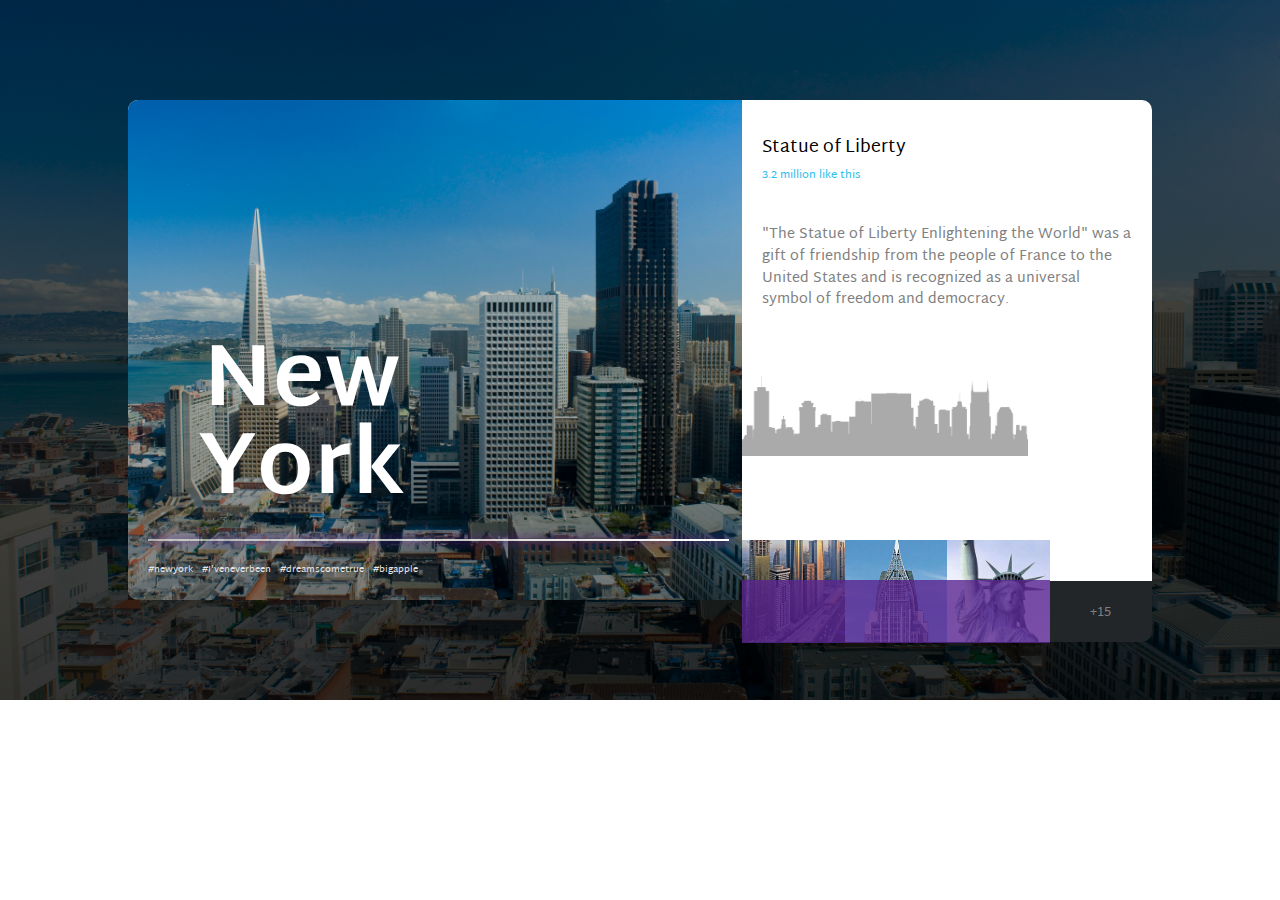
<file: Location Card/index.html>
<!DOCTYPE html>

<html>

<head>
  <title>Location Card</title>
  <meta charset='utf-8'>
  <link rel="stylesheet" href="style.css">

  <link href="https://fonts.googleapis.com/css?family=Martel+Sans:900" rel="stylesheet">
</head>

<body>
  <div class="gray-overlay">
    <main>
      <section class="left-card">
        <div class="internal-gray-overlay">
          <h1>New York</h1>


          <div class = "line"></div>

          <section class="hashtags">
            <p>#newyork</p>
            <p>#I'veneverbeen</p>
            <p>#dreamscometrue</p>
            <p>#bigapple</p>
          </section>


        </div>
      </section>

      <section class="right-card">
        <h1>Statue of Liberty</h1>
        <p class="subtitle">3.2 million like this</p>

        <p>
          "The Statue of Liberty Enlightening the World" was a gift of friendship from the people of France to the United States and is recognized as a universal symbol of freedom and democracy.
        </p>


        <img src="silhouete.png">
      </section>

      <section class = "photos">
        <div class = "photo-container">
          <img src = "buildings.jpg">
          <img src = "tall.jpg">
          <img src = "liberty.jpg">

          <div class = "more-images">
            <p>+15</p>
          </div>

          <div class = "purple-overlay"> </div>


        </div>


      </section>
    </main>
  </div>
</body>

</html>
</file>
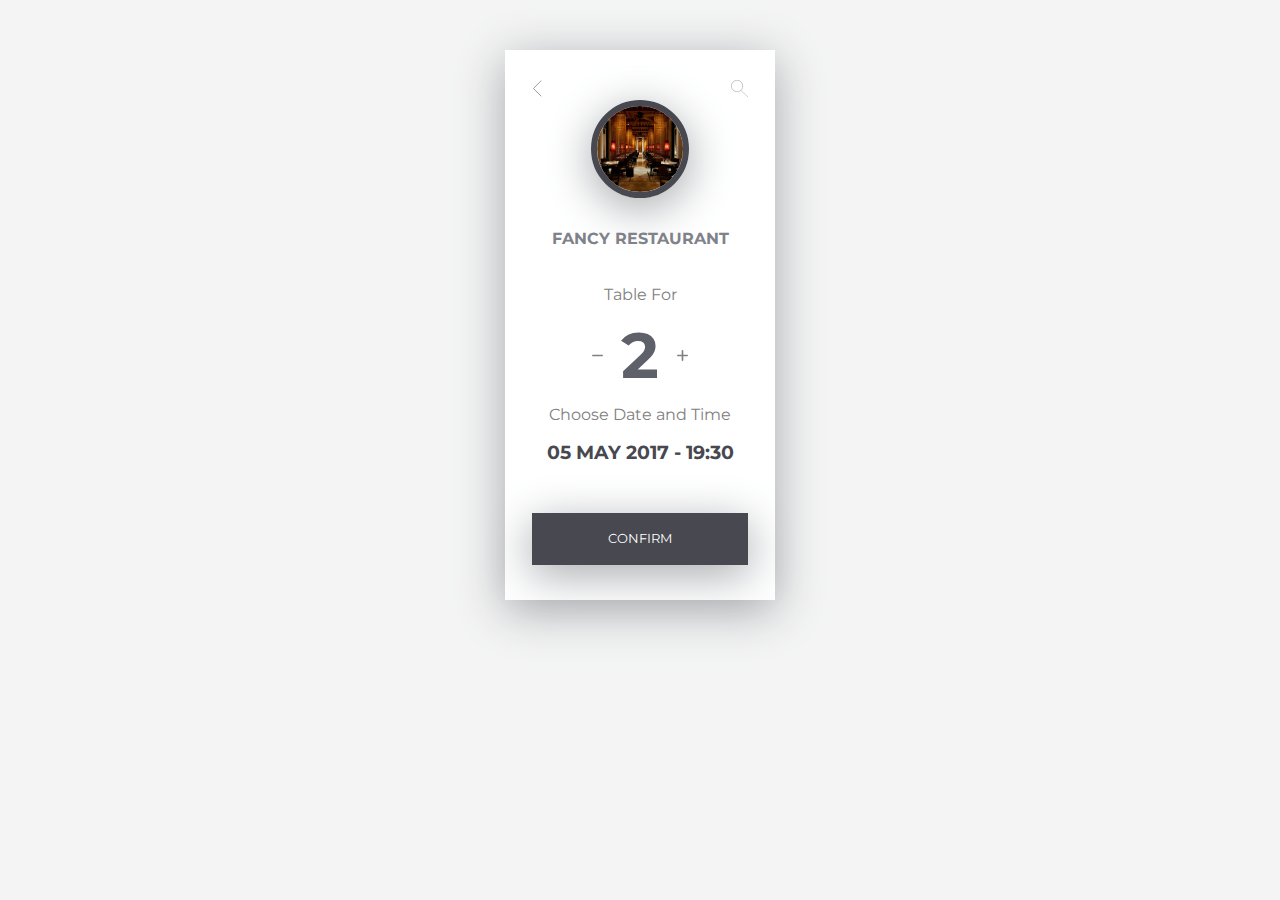
<file: Reservation Card/index.html>
<!DOCTYPE html>

<html>

<head>
  <meta charset='utf-8'>
  <title>Reservation Card</title>
  <link rel="stylesheet" href="style.css">

  <link href="https://fonts.googleapis.com/css?family=Montserrat" rel="stylesheet">
</head>

<body>
  <main>
    <header>
      <img src="Icons/back-arrow.svg" id="back-arrow-icon">
      <img src="Icons/search-icon.svg" id="search-icon">

      <img src="fancy.jpg" id="restaurant">

      <h1>FANCY RESTAURANT</h1>
    </header>

    <article>
      <p>Table For</p>

      <section class="number-guests">
        <img src="Icons/plus-icon.svg" id="plus-icon">
        <p class="large-number">2</p>
        <img src="Icons/minus-icon.svg" id = "minus-icon">
      </section>

      <p>Choose Date and Time</p>

      <time datetime="2017-05-05T19:30:00">
        05 MAY 2017 - 19:30
      </time>

      <section class = "button">
        <p>CONFIRM</p>
      </section>

    </article>
  </main>
</body>


</html>
</file>
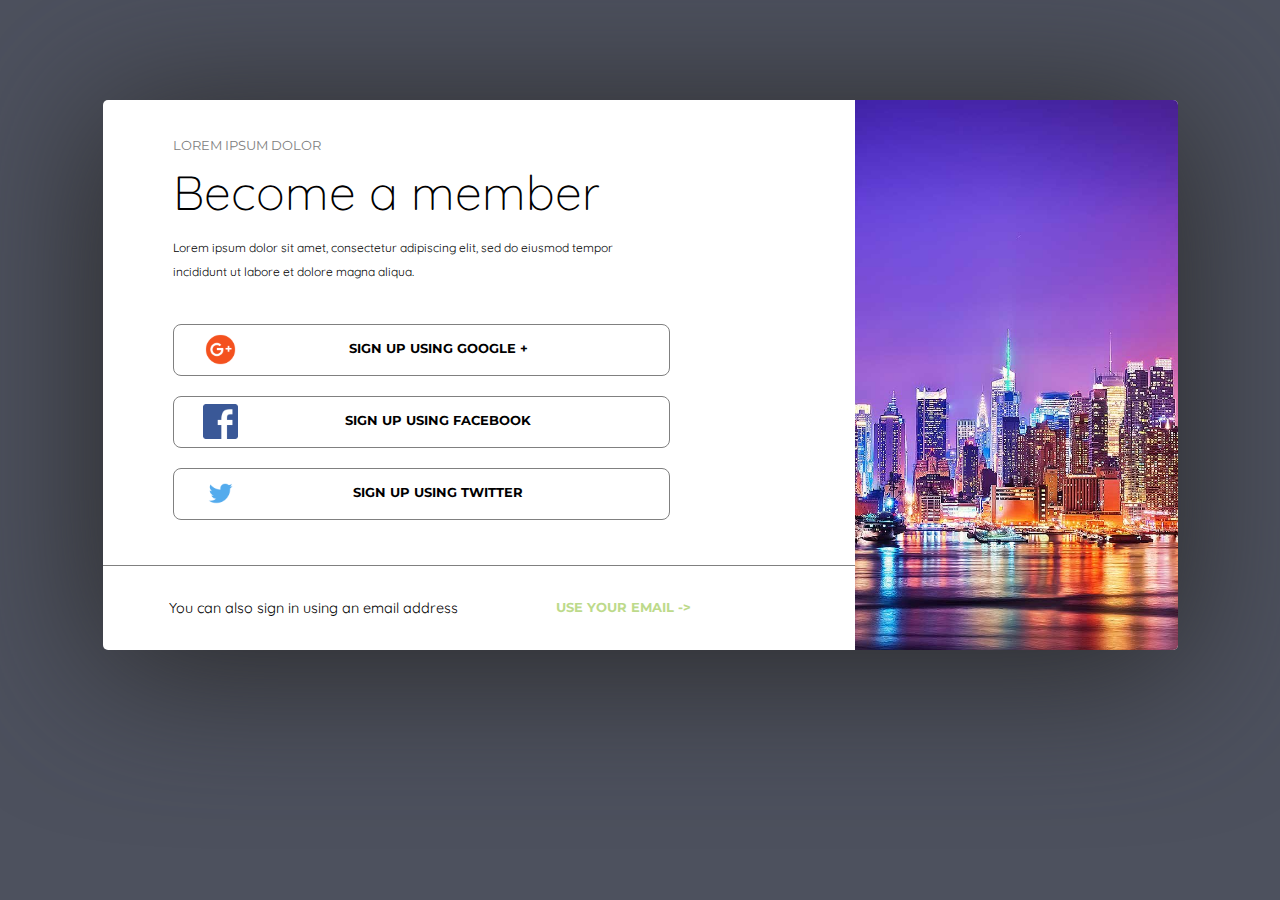
<file: Sign Up Page/index.html>
<html>

<head>
  <meta charset='utf-8'>
  <title>Reservation Card</title>
  <link rel="stylesheet" href="style.css">

<link href="https://fonts.googleapis.com/css?family=Quicksand" rel="stylesheet">
<link href="https://fonts.googleapis.com/css?family=Montserrat" rel="stylesheet">
</head>

<body>
  <main>
    <article>
    <h2>LOREM IPSUM DOLOR</h2>
    <h1>Become a member</h1>
    <p>
      Lorem ipsum dolor sit amet, consectetur adipiscing elit, sed do eiusmod tempor incididunt ut labore et dolore magna aliqua.
    </p>


      <section class = "sign-up-button">
        <img src = "google-plus.png">
        <p>SIGN UP USING GOOGLE +</p>

        <div>
          <!--Ghost element to make using flexbox easier-->
        </div>
      </section>

      <section class = "sign-up-button">
        <img src = "facebook.png">
        <p>SIGN UP USING FACEBOOK</p>

        <div>
          <!--Ghost element to make using flexbox easier-->
        </div>
      </section>

      <section class = "sign-up-button">
        <img src = "twitter.png">
        <p>SIGN UP USING TWITTER</p>

        <div>
          <!--Ghost element to make using flexbox easier-->
        </div>
      </section>




  </article>
  <section class ="footer">
  <p>You can also sign in using an email address</p>
  <p id = "email">USE YOUR EMAIL -></p>
</section>
  </main>

  <section class= "city">
    <!--City image is the section's background-->
  </section>

</body>

</html>
</file>
<file: Location Card/style.css>
/*CSS Reset*/
/* http://meyerweb.com/eric/tools/css/reset/
   v2.0 | 20110126
   License: none (public domain)
*/

html, body, div, span, applet, object, iframe,
h1, h2, h3, h4, h5, h6, p, blockquote, pre,
a, abbr, acronym, address, big, cite, code,
del, dfn, em, img, ins, kbd, q, s, samp,
small, strike, strong, sub, sup, tt, var,
b, u, i, center,
dl, dt, dd, ol, ul, li,
fieldset, form, label, legend,
table, caption, tbody, tfoot, thead, tr, th, td,
article, aside, canvas, details, embed,
figure, figcaption, footer, header, hgroup,
menu, nav, output, ruby, section, summary,
time, mark, audio, video {
	margin: 0;
	padding: 0;
	border: 0;
	font-size: 100%;
	font: inherit;
	vertical-align: baseline;
}
/* HTML5 display-role reset for older browsers */
article, aside, details, figcaption, figure,
footer, header, hgroup, menu, nav, section {
	display: block;
}
body {
	line-height: 1;
}
ol, ul {
	list-style: none;
}
blockquote, q {
	quotes: none;
}
blockquote:before, blockquote:after,
q:before, q:after {
	content: '';
	content: none;
}

table {
	border-collapse: collapse;
	border-spacing: 0;
}







/*---------------Page Styles---------------*/

body{
  width: 100%;
  min-height: 700px;

  background-image: url(city.jpg);
  background-repeat: no-repeat;
  background-position: center;
  background-size: 100% 100%;

  font-family: 'Martel Sans', sans-serif;
}

div.gray-overlay{
  background: linear-gradient(rgba(0, 0, 0, 0.6), rgba(0, 0, 0, 0.8));

  width: 100%;
  height: 700px;

  display: inline-block;
  text-align: center;
  vertical-align: middle;
}



/*--------------Main Styles------------------*/

main{
  display: inline-block;

  /*  http://zerosixthree.se/vertical-align-anything-with-just-3-lines-of-css/  */
  position: relative;
  top: 50%;
  transform: translateY(-50%);

  background: white;

  width: 80%;
  height: 500px;

  border-radius: 10px;
}



section.left-card{
  background-image: url(city.jpg);
  background-repeat: no-repeat;
  background-position: center;
  background-size: auto 100%;

  border-top-left-radius: 10px;
  border-bottom-left-radius: 10px;

  height: 500px;
  width: 60%;
  display: inline-block;
  float: left;

}

div.internal-gray-overlay{
    display: inline-block;
    width: 100%;
    height: 500px;

    border-top-left-radius: 10px;
    border-top-left-radius: 10px;

    background: linear-gradient(rgba(0, 0, 0, 0.0), rgba(0, 0, 0, 0.5));
}

section.left-card h1{
  width: 50%;
  color: white;
  font-weight: bold;
  font-size: 5.5em;

  margin-top: 240px;
  margin-left: 20px;
  margin-bottom: 23px;
}

section.hashtags{

    margin-left: 20px;
    text-align: left;
    height: 50px;
}


div.line{
	content: " ";
	width: 94.5%;
	height: 2px;
	background: linear-gradient(to right, rgba(255,255,255, 0.5), white);
	margin-left: 20px;

	box-shadow: 1px 0 10px 1px rgba(91, 37, 145, 0.8);
}

section.hashtags p{
  color: #E3E4E6;
  font-size: 0.6em;
  display: inline-block;
  margin-right: 5px;

  /*  http://zerosixthree.se/vertical-align-anything-with-just-3-lines-of-css/  */
  position: relative;
  top: 50%;
  transform: translateY(-50%);
}






section.right-card{
  padding-top: 40px;

  padding-right: 20px;
  padding-left: 20px;

  display: inline-block;
  box-sizing: border-box;
  width: 40%;
	height: 440px;

  text-align: left;

	overflow: hidden;

	 /*For silhouete*/
	vertical-align: bottom;

}

section.right-card h1{
	font-size: 1.1em;
}

section.right-card p.subtitle{
  color: #2BBEEE;
  font-size: 0.7em;

  margin-bottom: 40px;
  margin-top: 10px;

}

section.right-card p{
  font-size: 0.9em;
  line-height: 1.5;
  color: gray;

	margin-bottom: 65px;
}

/*Silohuete*/
section.right-card > img{
  height: 80px;
  width: auto;
  margin-left: -20px;
	margin-bottom: 0;

}





section.photos{
	box-sizing: border-box;
	width: 40%;
	margin-left: 60%;
	height: 20px;
	height: 62px;

	margin-right: 0;
}

section.photos div.photo-container{
	box-sizing: border-box;
	width: 100%;
	height: 61px;

	text-align: left;
	margin-top: 0;

	position: relative;
	z-index: -1;

	margin-right: 0;
}

section.photos div.photo-container img{
	width: 25%;
	height: auto;
	display: inline-block;
	margin-left: -4px;

	position: relative;
	z-index: -1;

}

section.photos div.photo-container img:first-child{
	margin-left: 0;
}

section.photos div.more-images{
	display: inline-block;
	width: 25%;
	height: 61px;

	margin-left: -4px;
	margin-top: -53px;

	color: gray;
	background-color: #222629;

	vertical-align: middle;
	text-align: center;

	border-bottom-right-radius: 10px;
}

section.photos div.more-images p{
	font-size: 0.8em;
	line-height: 65px;
}

section.photos div.purple-overlay{
	z-index: 1;
	position: relative;
	background-color: rgba(91, 37, 145, 0.8);
	margin-top: -67px;
	height: 63px;
	width: 75%;
}
</file>
<file: Reservation Card/style.css>
/*CSS Reset*/
/* http://meyerweb.com/eric/tools/css/reset/
   v2.0 | 20110126
   License: none (public domain)
*/

html, body, div, span, applet, object, iframe,
h1, h2, h3, h4, h5, h6, p, blockquote, pre,
a, abbr, acronym, address, big, cite, code,
del, dfn, em, img, ins, kbd, q, s, samp,
small, strike, strong, sub, sup, tt, var,
b, u, i, center,
dl, dt, dd, ol, ul, li,
fieldset, form, label, legend,
table, caption, tbody, tfoot, thead, tr, th, td,
article, aside, canvas, details, embed,
figure, figcaption, footer, header, hgroup,
menu, nav, output, ruby, section, summary,
time, mark, audio, video {
	margin: 0;
	padding: 0;
	border: 0;
	font-size: 100%;
	font: inherit;
	vertical-align: baseline;
}
/* HTML5 display-role reset for older browsers */
article, aside, details, figcaption, figure,
footer, header, hgroup, menu, nav, section {
	display: block;
}
body {
	line-height: 1;
}
ol, ul {
	list-style: none;
}
blockquote, q {
	quotes: none;
}
blockquote:before, blockquote:after,
q:before, q:after {
	content: '';
	content: none;
}

table {
	border-collapse: collapse;
	border-spacing: 0;
}








/*----------------Main Styles--------------*/

html{
  text-align: center;
  background-color: #f4f4f4;

  font-family: 'Montserrat', sans-serif;

}

main{
  display: inline-block;
  text-align: center;
  width: 20%;
  height: 550px;
	min-width: 270px;

  margin-top: 50px;
  margin-bottom: 50px;

  box-shadow: 0 10px 45px 1px #a8abaf;
  background-color: white;
}


header{

  display: inline-block;
  width: 80%;

  margin-top: 30px;
}

header img{
  height: auto;
  width: 8%;
}

#back-arrow-icon{
  float: left;
	cursor: pointer;
}

#search-icon{
  float: right;
	cursor: pointer;
}

#restaurant{
	border-radius: 50%;

  border: 6px solid #474850;

  box-shadow: 0 10px 45px 1px #a8abaf;

  margin-top: 20px;

  width: 40%;
}

header h1{
  margin-top: 30px;
  color: #80828A;

  font-weight: bold;
}







main article{
  margin-top: 40px;
  width: 80%;
  display: inline-block;
}

main article p{
  color: gray;
}

section.number-guests{
  width: 100%;

  margin-top: 20px;
  margin-bottom: 20px;

  text-align: center;

  display: flex;
	flex-direction: row;
	align-items: center;
	justify-content: space-between;
}


main article img{
  width: 5%;
  height: auto;

  display: block;

	cursor: pointer;
}

main article img:hover{
	width: 8%;
	transition: 0.2s;
}

#plus-icon{
	order: 3;
	margin-right: 60px;
}

#minus-icon{
		order: 1;
		margin-left: 60px;
}

p.large-number{
  display: inline-block;

  color: #5E606A;
  font-weight: bold;
  font-size: 4em;

	order: 2;
}

main article time{
  display: block;
  margin-top: 20px;

  font-size: 1.2em;

  color: #474850;

  font-weight: bold;
}

section.button{
  margin-top: 50px;

  height: 50px;
  background-color:  #474850;

  box-shadow: 0 10px 45px 1px #a8abaf;

	cursor: pointer;

	border: 1px solid transparent;
}

section.button:hover{
	transition: 0.2s;
	background-color:  #686a75;
}

section.button p{
  color: white;
  font-size: 0.8em;

  position: relative;
  top: 50%;
  transform: translateY(-50%);
}
</file>
<file: Sign Up Page/style.css>
/*CSS Reset*/
/* http://meyerweb.com/eric/tools/css/reset/
   v2.0 | 20110126
   License: none (public domain)
*/

html, body, div, span, applet, object, iframe,
h1, h2, h3, h4, h5, h6, p, blockquote, pre,
a, abbr, acronym, address, big, cite, code,
del, dfn, em, img, ins, kbd, q, s, samp,
small, strike, strong, sub, sup, tt, var,
b, u, i, center,
dl, dt, dd, ol, ul, li,
fieldset, form, label, legend,
table, caption, tbody, tfoot, thead, tr, th, td,
article, aside, canvas, details, embed,
figure, figcaption, footer, header, hgroup,
menu, nav, output, ruby, section, summary,
time, mark, audio, video {
	margin: 0;
	padding: 0;
	border: 0;
	font-size: 100%;
	font: inherit;
	vertical-align: baseline;
}
/* HTML5 display-role reset for older browsers */
article, aside, details, figcaption, figure,
footer, header, hgroup, menu, nav, section {
	display: block;
}
body {
	line-height: 1;
}
ol, ul {
	list-style: none;
}
blockquote, q {
	quotes: none;
}
blockquote:before, blockquote:after,
q:before, q:after {
	content: '';
	content: none;
}

table {
	border-collapse: collapse;
	border-spacing: 0;
}






/*----------------Page Styles---------------*/

html{
  background-color: #4D515E;

  text-align: center;
}

body{
  width: 70%;
  height: 550px;
  display: inline-block;
	min-width: 1075px;

  background: white;

  margin-top: 100px;

  border-radius: 5px;

  box-shadow: 0 15px 150px 5px #2a2a2b;
}



/*-------------Main Content Styles---------------*/

body section.city{
  background-image: url(city.jpg);
  background-repeat: no-repeat;
  background-position: center;
  background-size: auto 100%;

  width: 30%;
  height: 550px;

  display: inline-block;
  float: right;

  margin-top: -590px;

  border-top-right-radius: 5px;
  border-bottom-right-radius: 5px;
}

main{
  width: 70%;
  height: 550px;

  margin-right: 0;

  border-top-left-radius: 5px;
  border-bottom-left-radius: 5px;

  display: block;
}

main article{
  padding-left: 70px;
  padding-right: 100px;

	height: 425px;

  margin-top: 40px;
}

article h2{
  text-align: left;

  margin-bottom: 15px;

  font-family: 'Montserrat', sans-serif;

  font-size: 0.8em;

  color: gray;
}

article h1{
  text-align: left;

  font-family: 'Quicksand', sans-serif;

  font-size: 3em;
  font-weight: 100;

  margin-bottom: 20px;
}

article > p{
  text-align: left;

  font-family: 'Quicksand', sans-serif;

  line-height: 2;
  font-size: 0.75em;

  width: 85%;

  margin-bottom: 40px;
}









section.sign-up-button{
  width: 85%;
  height: 50px;

  margin-bottom: 20px;

  border-radius: 8px;

  border: 1px solid gray;

  display: flex;
  justify-content: space-between;
  align-items: center;

  cursor: pointer;

  box-shadow: 0 0px 0px 0px #d1d1d1;


  transition: border 0.4s, box-shadow 0.4s;
}

section.sign-up-button:hover{
  border: 1px solid transparent;
  box-shadow: 0 10px 50px 2px #d1d1d1;

  transition: 0.2s;
}

section.sign-up-button img{
  width: 7%;
  margin-left: 6%;
}

section.sign-up-button p{
  font-family: 'Montserrat', sans-serif;
  font-size: 0.8em;
  font-weight: bold;

  margin-left: -6%;
}




section.footer{
  width: 100%;
	height: 84px;
  text-align: left;

	border-top: solid gray 1px;

display: flex;
justify-content: center;
align-items: center;
}

section.footer p{
    font-size: 0.9em;
    font-family: 'Quicksand', sans-serif;

    display: inline-block;
    margin-right: 13%;
}

#email{
    font-family: 'Montserrat', sans-serif;
    color: #BDDA8B;
    font-weight: bold;

    font-size: 0.8em;

    display: inline-block;

    cursor: pointer;
}
</file>
